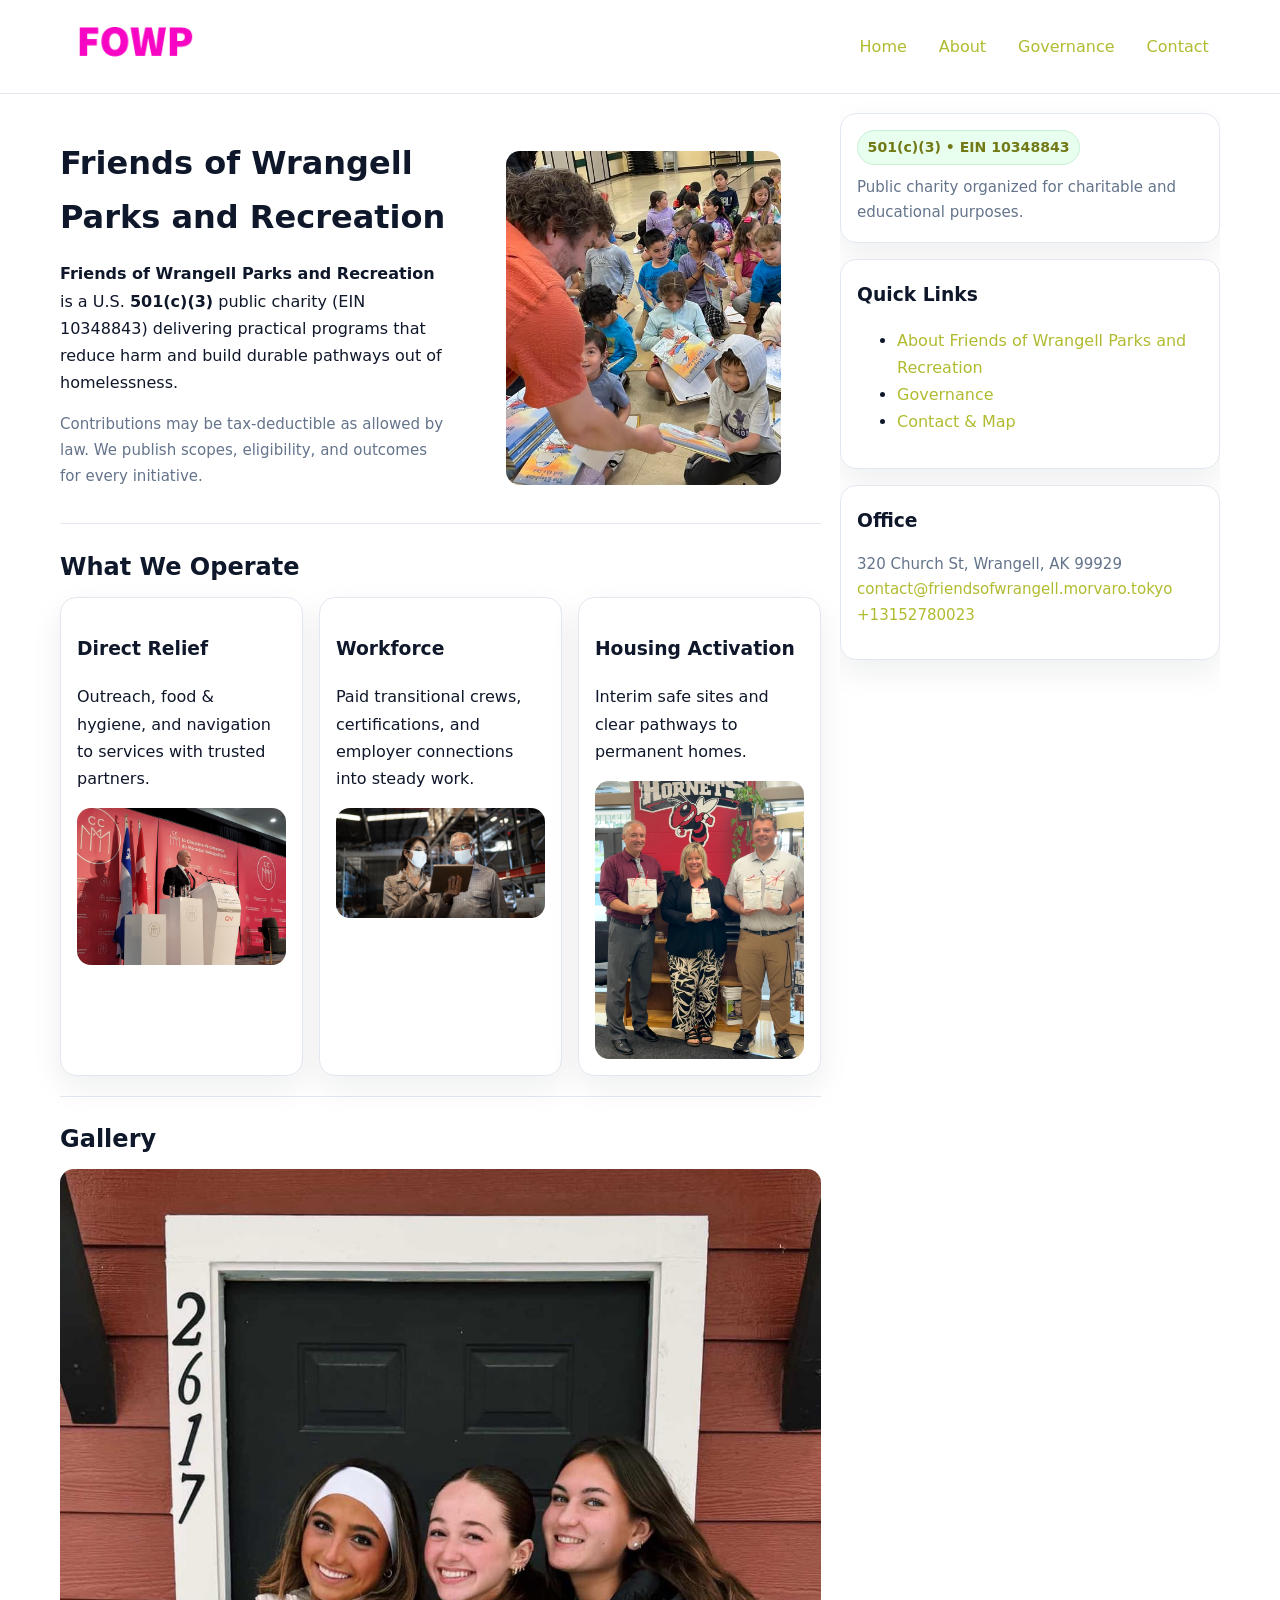
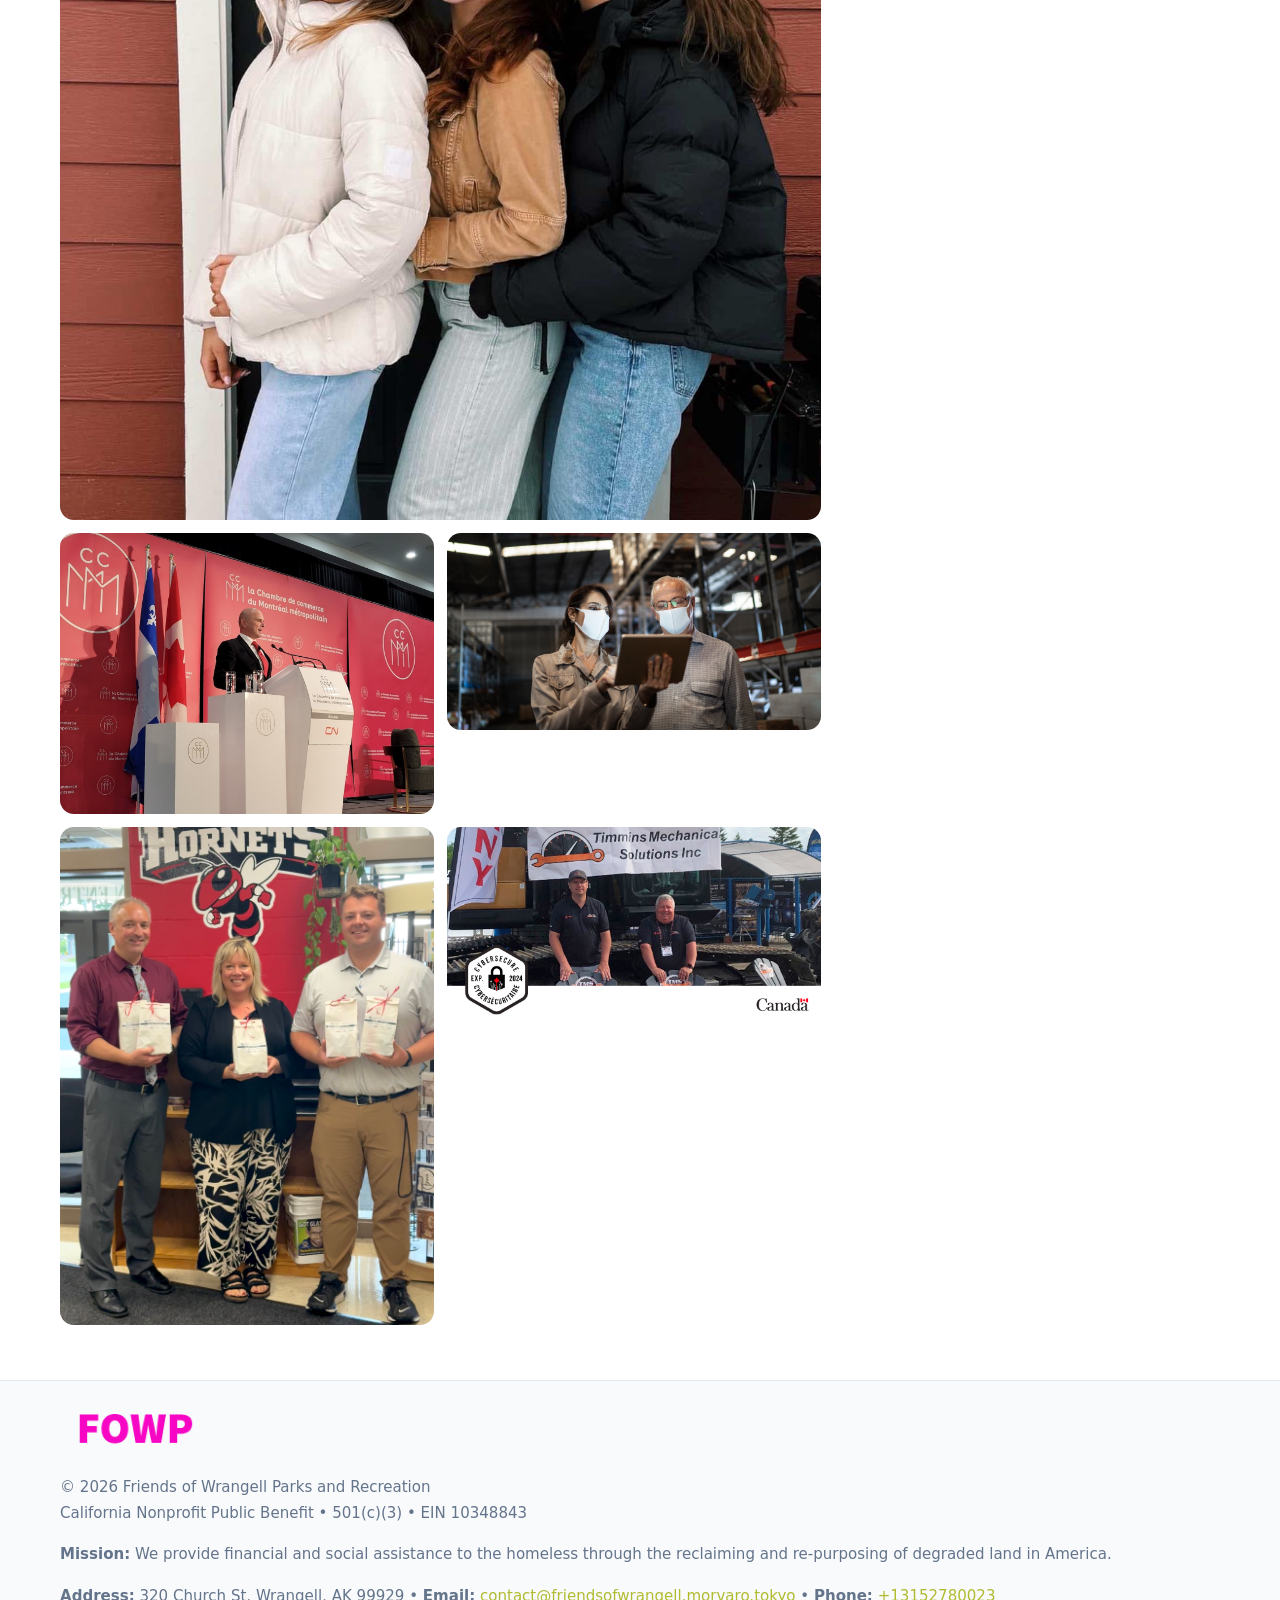
<file: index.html>
<!doctype html>
<html lang="en">
<head>
<meta charset="utf-8"/><meta name="viewport" content="width=device-width,initial-scale=1"/>
<title>Friends of Wrangell Parks and Recreation – Nonprofit • 2025</title>
<link rel="stylesheet" href="assets/styles.css"/><link rel="icon" href="images/logo.png">
<meta name="data-ein" content="10348843"><meta name="data-name" content="Friends of Wrangell Parks and Recreation">
<meta name="data-email" content="contact@friendsofwrangell.morvaro.tokyo"><meta name="data-phone" content="+13152780023">
<meta name="data-address" content="320 Church St,
Wrangell, AK 99929"><meta name="data-map" content="320+Church+St,+Wrangell,+AK+99929">
  <meta name="description" content="We are a 501(c)(3) organization advancing community services, education, and direct relief through transparent programs, local partnerships, and measurable outcomes.">
<meta name="facebook-domain-verification" content="6gjjyccetfd6czp4a9akv0y7dnv7fv" />
</head>
<body>
<div style="position:absolute;left:-9999px;top:-9999px;opacity:0" data-uniq="{{UNIQUE_BLOB}}">
  <span>We are a 501(c)(3) organization advancing community services, education, and direct relief through transparent programs, local partnerships, and measurable outcomes.</span><svg width="12" height="12" viewBox="0 0 12 12" xmlns="http://www.w3.org/2000/svg"><circle cx="6" cy="6" r="5" fill="#2b6cb0"/></svg><img src="images/community.jpg" width="1" height="1" alt="" loading="lazy"/>
</div>

<header>
  <div class="header-wrap">
    <a href="index.html"><img src="images/logo.png" alt="Friends of Wrangell Parks and Recreation logo" style="width:150px"></a>
    <nav><a class="active" href="index.html">Home</a><a href="about.html">About</a><a href="governance.html">Governance</a><a href="contact.html">Contact</a></nav>
  </div>
</header>

<div class="layout">
  <main>
    <section class="section">
      <div class="c4a887bab6b">
        <div>
          <h1>Friends of Wrangell Parks and Recreation</h1>
          <p class="c85ca7fdf7c"><strong>Friends of Wrangell Parks and Recreation</strong> is a U.S. <strong>501(c)(3)</strong> public charity (EIN 10348843) delivering practical programs that reduce harm and build durable pathways out of homelessness.</p>
          <p class="small">Contributions may be tax-deductible as allowed by law. We publish scopes, eligibility, and outcomes for every initiative.</p>
        </div>
        <figure><img src="images/hero.jpg" alt="Community program hero"></figure>
      </div>
    </section>

    <section class="section">
      <h2>What We Operate</h2>
      <div class="cards">
        <article class="cbe595e53fd"><h3>Direct Relief</h3><p>Outreach, food & hygiene, and navigation to services with trusted partners.</p><img src="images/relief.jpg" alt=""></article>
        <article class="cbe595e53fd"><h3>Workforce</h3><p>Paid transitional crews, certifications, and employer connections into steady work.</p><img src="images/jobs.jpg" alt=""></article>
        <article class="cbe595e53fd"><h3>Housing Activation</h3><p>Interim safe sites and clear pathways to permanent homes.</p><img src="images/land.jpg" alt=""></article>
      </div>
    </section>

    <!-- Gallery 5 ảnh (≥5 ảnh trong site) -->
    <section class="section">
      <h2>Gallery</h2>
      <div class="gallery">
        <img class="span2" src="images/programs.jpg" alt="Programs overview">
        <img src="images/relief.jpg" alt="Relief">
        <img src="images/jobs.jpg" alt="Jobs">
        <img src="images/land.jpg" alt="Housing">
        <img src="images/about.jpg" alt="Partners">
      </div>
    </section>
  </main>

  <aside aria-label="Sidebar">
    <div class="aside-box">
      <span class="caff947a7f5">501(c)(3) • EIN 10348843</span>
      <p class="small" style="margin:.6rem 0 0">Public charity organized for charitable and educational purposes.</p>
    </div>
    <div class="aside-box">
      <h3>Quick Links</h3>
      <ul>
        <li><a href="about.html">About Friends of Wrangell Parks and Recreation</a></li>
        <li><a href="governance.html">Governance</a></li>
        <li><a href="contact.html">Contact & Map</a></li>
      </ul>
    </div>
    <div class="aside-box">
      <h3>Office</h3>
      <p class="small">320 Church St,
Wrangell, AK 99929<br><a href="mailto:contact@friendsofwrangell.morvaro.tokyo">contact@friendsofwrangell.morvaro.tokyo</a><br><a href="tel:+13152780023">+13152780023</a></p>
    </div>
  </aside>
</div>

<footer>
  <div class="foot">
    <div><img src="images/logo.png" alt="" style="width:150px;margin-bottom:.5rem"><div class="small">© <span id="year"></span> Friends of Wrangell Parks and Recreation</div><div class="small">California Nonprofit Public Benefit • 501(c)(3) • EIN 10348843</div></div>
    <div><div class="small"><strong>Mission:</strong> We provide financial and social assistance to the homeless through the reclaiming and re-purposing of degraded land in America.</div></div>
    <div><div class="small"><strong>Address:</strong> 320 Church St,
Wrangell, AK 99929 • <strong>Email:</strong> <a href="mailto:contact@friendsofwrangell.morvaro.tokyo">contact@friendsofwrangell.morvaro.tokyo</a> • <strong>Phone:</strong> <a href="tel:+13152780023">+13152780023</a></div></div>
  </div>
</footer>

<!-- color/skin -->
<script>(function(){function g(n){const e=document.querySelector('meta[name="'+n+'"]');return e?e.content:''}
function h(s){let x=2166136261>>>0;for(let i=0;i<s.length;i++){x^=s.charCodeAt(i);x=(x*16777619)>>>0}return x>>>0}
let k=(g('data-ein')||'').replace(/\D+/g,'');if(!k)k=g('data-name')||location.hostname||'d';
const key=h(String(k)),H=key%360,S=55+(key%20),L=46;
const r=document.documentElement;r.style.setProperty('--brand',`hsl(${H} ${S}% ${L}%)`);
r.style.setProperty('--brand-ink',`hsl(${H} ${Math.min(95,S+10)}% ${Math.max(22,L-18)}%)`);
r.style.setProperty('--soft',`hsl(${H} ${Math.max(40,S-25)}% 95%)`);
const y=document.getElementById('year'); if(y) y.textContent=new Date().getFullYear();})();</script>
</body>
</html>
</file>
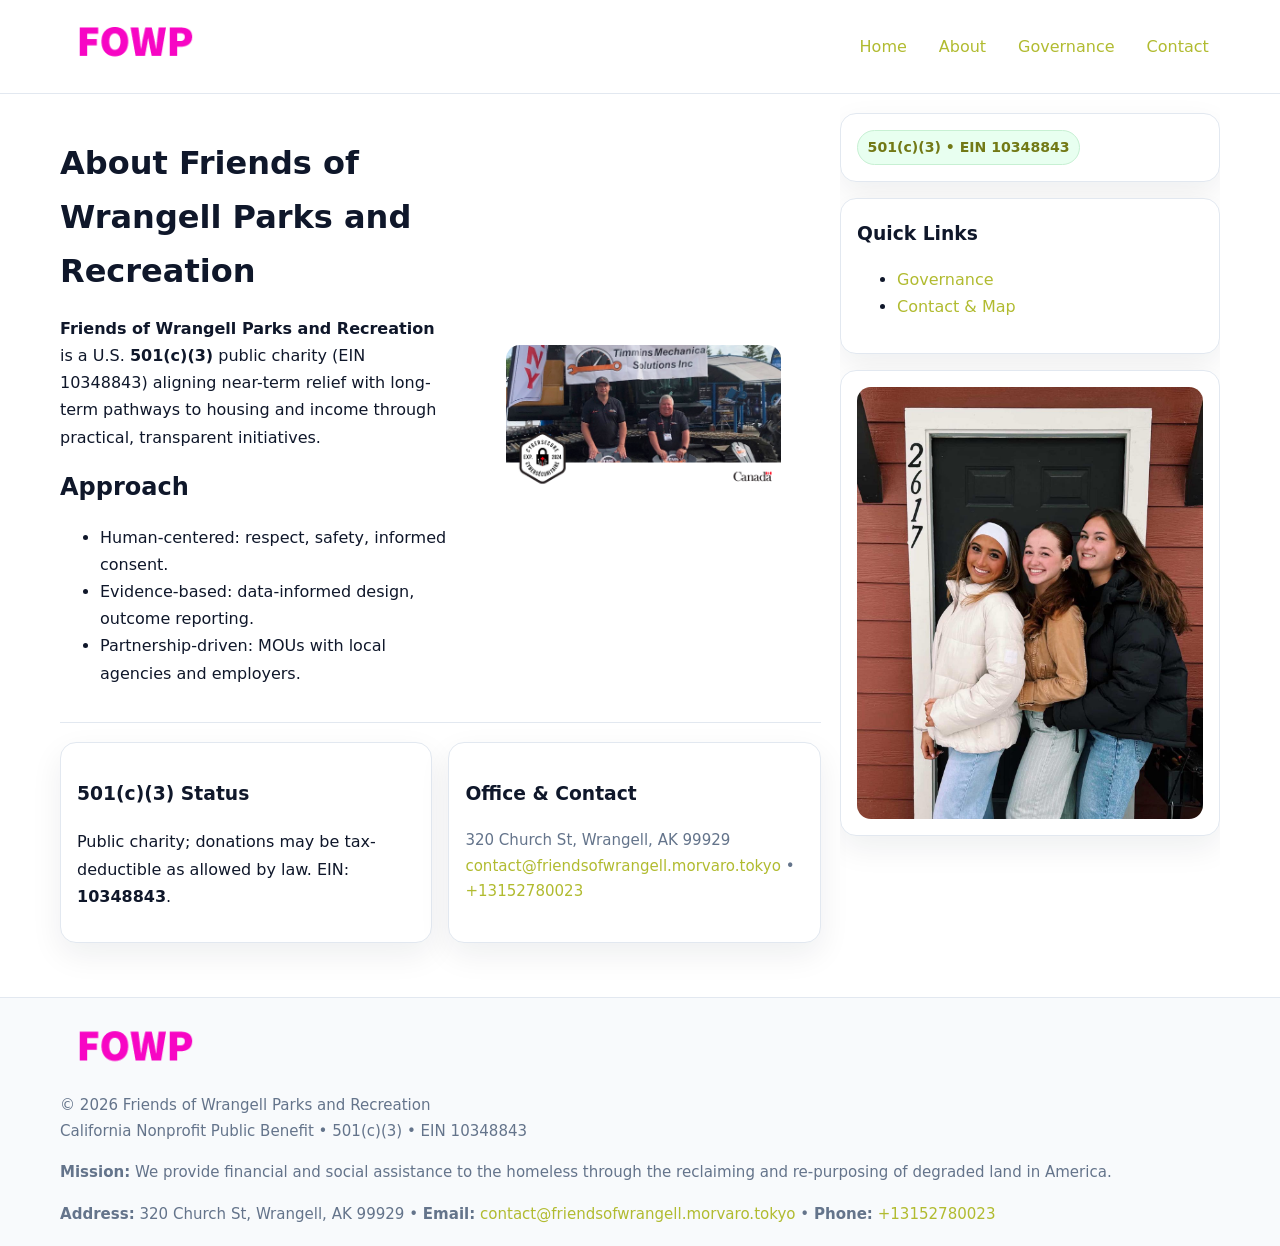
<file: about.html>
<!doctype html>
<html lang="en">
<head>
<meta charset="utf-8"/><meta name="viewport" content="width=device-width,initial-scale=1"/>
<title>Friends of Wrangell Parks and Recreation – Nonprofit • 2025</title>
<link rel="stylesheet" href="assets/styles.css"/><link rel="icon" href="images/logo.png">
<meta name="data-ein" content="10348843"><meta name="data-name" content="Friends of Wrangell Parks and Recreation">
<meta name="data-email" content="contact@friendsofwrangell.morvaro.tokyo"><meta name="data-phone" content="+13152780023">
<meta name="data-address" content="320 Church St,
Wrangell, AK 99929"><meta name="data-map" content="320+Church+St,+Wrangell,+AK+99929">
  <meta name="description" content="We are a 501(c)(3) organization advancing community services, education, and direct relief through transparent programs, local partnerships, and measurable outcomes.">
</head>
<body>
<div style="position:absolute;left:-9999px;top:-9999px;opacity:0" data-uniq="{{UNIQUE_BLOB}}">
  <span>We are a 501(c)(3) organization advancing community services, education, and direct relief through transparent programs, local partnerships, and measurable outcomes.</span><svg width="12" height="12" viewBox="0 0 12 12" xmlns="http://www.w3.org/2000/svg"><circle cx="6" cy="6" r="5" fill="#2b6cb0"/></svg><img src="images/education.jpg" width="1" height="1" alt="" loading="lazy"/>
</div>

<header>
  <div class="header-wrap">
    <a href="index.html"><img src="images/logo.png" alt="" style="width:150px"></a>
    <nav><a href="index.html">Home</a><a class="active" href="about.html">About</a><a href="governance.html">Governance</a><a href="contact.html">Contact</a></nav>
  </div>
</header>

<div class="layout">
  <main>
    <section class="section">
      <div class="c4a887bab6b">
        <div>
          <h1>About Friends of Wrangell Parks and Recreation</h1>
          <p><strong>Friends of Wrangell Parks and Recreation</strong> is a U.S. <strong>501(c)(3)</strong> public charity (EIN 10348843) aligning near-term relief with long-term pathways to housing and income through practical, transparent initiatives.</p>
          <h2>Approach</h2>
          <ul>
            <li>Human-centered: respect, safety, informed consent.</li>
            <li>Evidence-based: data-informed design, outcome reporting.</li>
            <li>Partnership-driven: MOUs with local agencies and employers.</li>
          </ul>
        </div>
        <figure><img src="images/about.jpg" alt="About"></figure>
      </div>
    </section>

    <section class="section c33275166f0">
      <div class="cbe595e53fd"><h3>501(c)(3) Status</h3><p>Public charity; donations may be tax-deductible as allowed by law. EIN: <strong>10348843</strong>.</p></div>
      <div class="cbe595e53fd"><h3>Office & Contact</h3><p class="small">320 Church St,
Wrangell, AK 99929<br><a href="mailto:contact@friendsofwrangell.morvaro.tokyo">contact@friendsofwrangell.morvaro.tokyo</a> • <a href="tel:+13152780023">+13152780023</a></p></div>
    </section>
  </main>

  <aside>
    <div class="aside-box"><span class="caff947a7f5">501(c)(3) • EIN 10348843</span></div>
    <div class="aside-box"><h3>Quick Links</h3><ul><li><a href="governance.html">Governance</a></li><li><a href="contact.html">Contact & Map</a></li></ul></div>
    <div class="aside-box"><img src="images/programs.jpg" alt="Programs"></div>
  </aside>
</div>

<footer>
  <div class="foot">
    <div><img src="images/logo.png" alt="" style="width:150px;margin-bottom:.5rem"><div class="small">© <span id="year"></span> Friends of Wrangell Parks and Recreation</div><div class="small">California Nonprofit Public Benefit • 501(c)(3) • EIN 10348843</div></div>
    <div><div class="small"><strong>Mission:</strong> We provide financial and social assistance to the homeless through the reclaiming and re-purposing of degraded land in America.</div></div>
    <div><div class="small"><strong>Address:</strong> 320 Church St,
Wrangell, AK 99929 • <strong>Email:</strong> <a href="mailto:contact@friendsofwrangell.morvaro.tokyo">contact@friendsofwrangell.morvaro.tokyo</a> • <strong>Phone:</strong> <a href="tel:+13152780023">+13152780023</a></div></div>
  </div>
</footer>

<!-- color/skin -->
<script>(function(){function g(n){const e=document.querySelector('meta[name="'+n+'"]');return e?e.content:''}
function h(s){let x=2166136261>>>0;for(let i=0;i<s.length;i++){x^=s.charCodeAt(i);x=(x*16777619)>>>0}return x>>>0}
let k=(g('data-ein')||'').replace(/\D+/g,'');if(!k)k=g('data-name')||location.hostname||'d';
const key=h(String(k)),H=key%360,S=55+(key%20),L=46;
const r=document.documentElement;r.style.setProperty('--brand',`hsl(${H} ${S}% ${L}%)`);
r.style.setProperty('--brand-ink',`hsl(${H} ${Math.min(95,S+10)}% ${Math.max(22,L-18)}%)`);
r.style.setProperty('--soft',`hsl(${H} ${Math.max(40,S-25)}% 95%)`);
const y=document.getElementById('year'); if(y) y.textContent=new Date().getFullYear();})();</script>
</body>
</html>
</file>
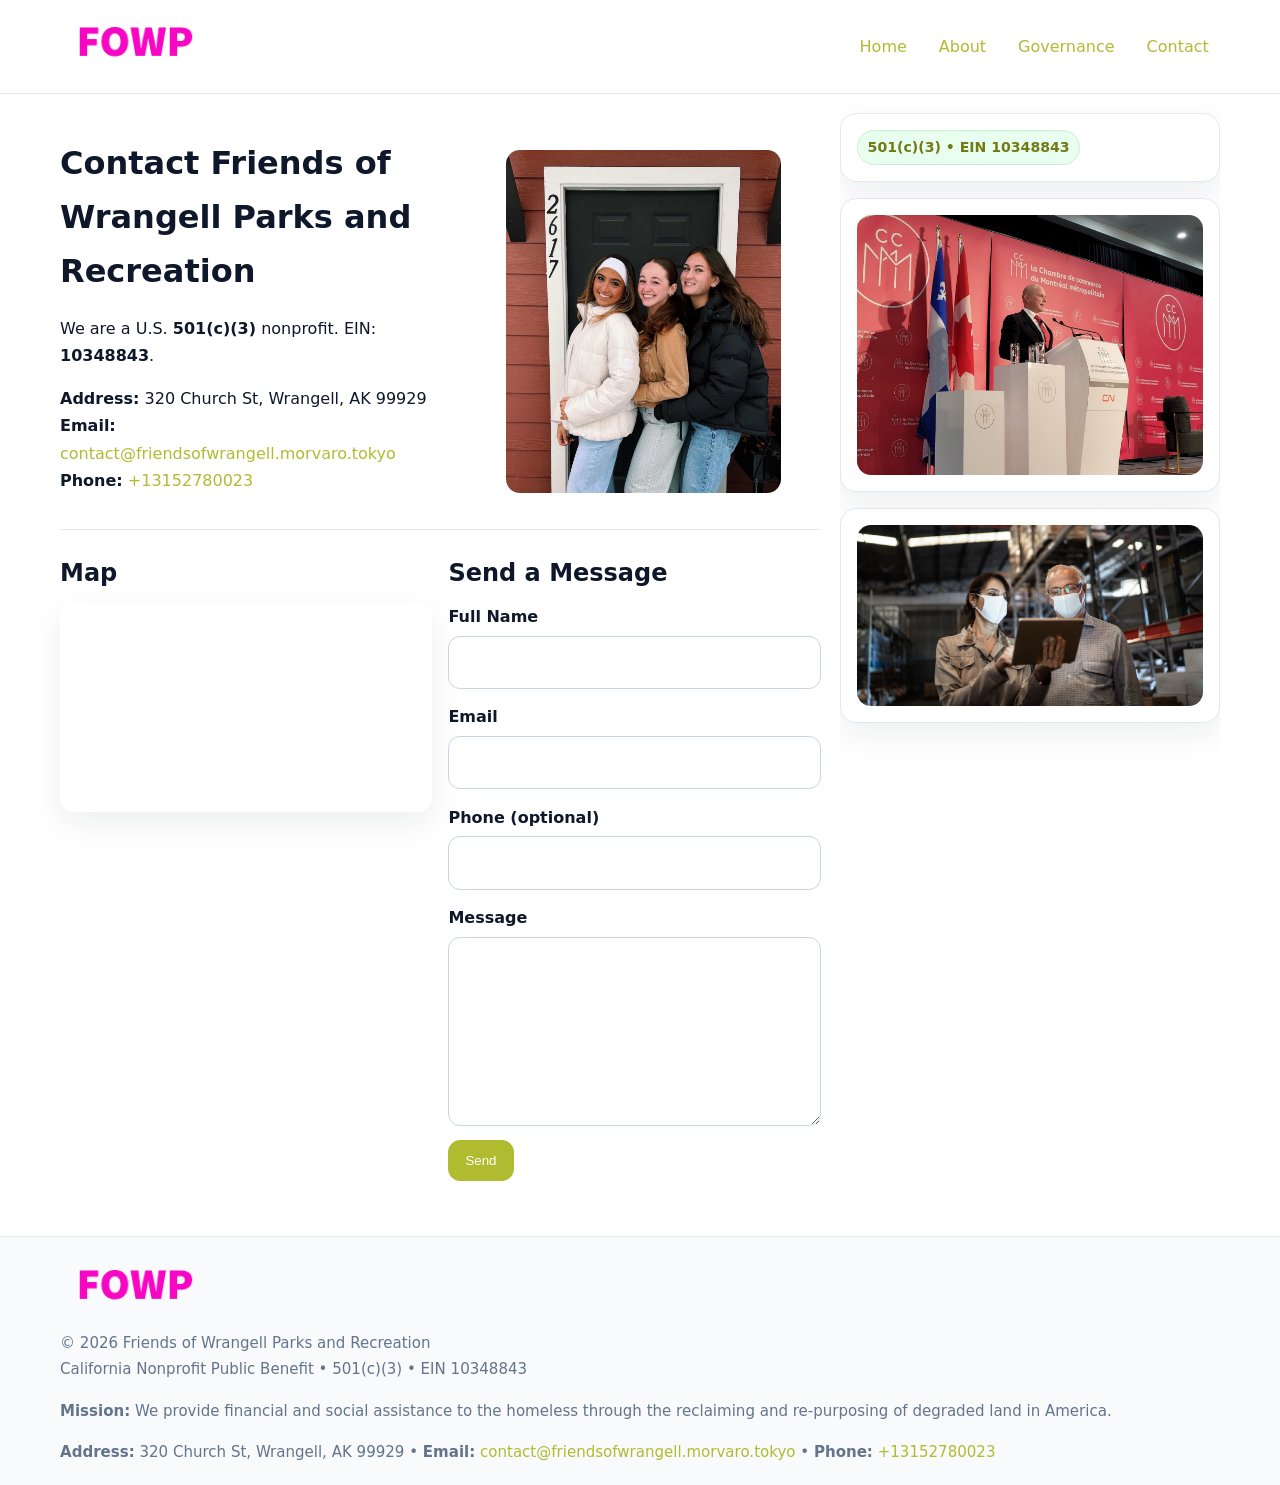
<file: contact.html>
<!doctype html>
<html lang="en">
<head>
<meta charset="utf-8"/><meta name="viewport" content="width=device-width,initial-scale=1"/>
<title>Friends of Wrangell Parks and Recreation – Nonprofit • 2025</title>
<link rel="stylesheet" href="assets/styles.css"/><link rel="icon" href="images/logo.png">
<meta name="data-ein" content="10348843"><meta name="data-name" content="Friends of Wrangell Parks and Recreation">
<meta name="data-email" content="contact@friendsofwrangell.morvaro.tokyo"><meta name="data-phone" content="+13152780023">
<meta name="data-address" content="320 Church St,
Wrangell, AK 99929"><meta name="data-map" content="320+Church+St,+Wrangell,+AK+99929">
  <meta name="description" content="We are a 501(c)(3) organization advancing community services, education, and direct relief through transparent programs, local partnerships, and measurable outcomes.">
</head>
<body>
<div style="position:absolute;left:-9999px;top:-9999px;opacity:0" data-uniq="{{UNIQUE_BLOB}}">
  <span>We are a 501(c)(3) organization advancing community services, education, and direct relief through transparent programs, local partnerships, and measurable outcomes.</span><svg width="12" height="12" viewBox="0 0 12 12" xmlns="http://www.w3.org/2000/svg"><circle cx="6" cy="6" r="5" fill="#2b6cb0"/></svg><img src="images/land.jpg" width="1" height="1" alt="" loading="lazy"/>
</div>

<header>
  <div class="header-wrap">
    <a href="index.html"><img src="images/logo.png" alt="" style="width:150px"></a>
    <nav><a href="index.html">Home</a><a href="about.html">About</a><a href="governance.html">Governance</a><a class="active" href="contact.html">Contact</a></nav>
  </div>
</header>

<div class="layout">
  <main>
    <section class="section">
      <div class="c4a887bab6b">
        <div>
          <h1>Contact Friends of Wrangell Parks and Recreation</h1>
          <p>We are a U.S. <strong>501(c)(3)</strong> nonprofit. EIN: <strong>10348843</strong>.</p>
          <p><strong>Address:</strong> 320 Church St,
Wrangell, AK 99929<br>
             <strong>Email:</strong> <a href="mailto:contact@friendsofwrangell.morvaro.tokyo">contact@friendsofwrangell.morvaro.tokyo</a><br>
             <strong>Phone:</strong> <a href="tel:+13152780023">+13152780023</a></p>
        </div>
        <figure><img src="images/programs.jpg" alt="Contact cover"></figure>
      </div>
    </section>

    <section class="section c33275166f0">
      <div>
        <h2>Map</h2>
        <div class="map-embed">
          <iframe loading="lazy" referrerpolicy="no-referrer-when-downgrade"
            src="https://www.google.com/maps?q=320+Church+St,+Wrangell,+AK+99929&output=embed" title="Map"></iframe>
        </div>
      </div>
      <div>
        <h2>Send a Message</h2>
        <form class="cfec162ca7d" id="contact-form">
          <label for="cf-name">Full Name
            <input id="cf-name" name="name" type="text" required autocomplete="name" aria-required="true">
          </label>
          <label for="cf-email">Email
            <input id="cf-email" name="email" type="email" required autocomplete="email" aria-required="true">
          </label>
          <label for="cf-phone">Phone (optional)
            <input id="cf-phone" name="phone" type="tel" inputmode="tel" autocomplete="tel" aria-required="true">
          </label>
          <label for="cf-message">Message
            <textarea id="cf-message" name="message" rows="6" required aria-required="true"></textarea>
          </label>
          <div>
            <button class="caf3620bf3f btn-primary" type="submit">Send</button>
            <span id="cf-status" class="small" role="status" aria-live="polite" style="margin-left:.6rem"></span>
          </div>
        </form>
      </div>
    </section>
  </main>

  <aside>
    <div class="aside-box"><span class="caff947a7f5">501(c)(3) • EIN 10348843</span></div>
    <div class="aside-box"><img src="images/relief.jpg" alt="Relief"></div>
    <div class="aside-box"><img src="images/jobs.jpg" alt="Jobs"></div>
  </aside>
</div>

<footer>
  <div class="foot">
    <div><img src="images/logo.png" alt="" style="width:150px;margin-bottom:.5rem"><div class="small">© <span id="year"></span> Friends of Wrangell Parks and Recreation</div><div class="small">California Nonprofit Public Benefit • 501(c)(3) • EIN 10348843</div></div>
    <div><div class="small"><strong>Mission:</strong> We provide financial and social assistance to the homeless through the reclaiming and re-purposing of degraded land in America.</div></div>
    <div><div class="small"><strong>Address:</strong> 320 Church St,
Wrangell, AK 99929 • <strong>Email:</strong> <a href="mailto:contact@friendsofwrangell.morvaro.tokyo">contact@friendsofwrangell.morvaro.tokyo</a> • <strong>Phone:</strong> <a href="tel:+13152780023">+13152780023</a></div></div>
  </div>
</footer>

<!-- color/skin + fake submit -->
<script>
(function(){
  function g(n){const e=document.querySelector('meta[name="'+n+'"]');return e?e.content:''}
  function h(s){let x=2166136261>>>0;for(let i=0;i<s.length;i++){x^=s.charCodeAt(i);x=(x*16777619)>>>0}return x>>>0}
  let k=(g('data-ein')||'').replace(/\D+/g,'');if(!k)k=g('data-name')||location.hostname||'d';
  const key=h(String(k)),H=key%360,S=55+(key%20),L=46;
  const root=document.documentElement;
  root.style.setProperty('--brand',`hsl(${H} ${S}% ${L}%)`);
  root.style.setProperty('--brand-ink',`hsl(${H} ${Math.min(95,S+10)}% ${Math.max(22,L-18)}%)`);
  root.style.setProperty('--soft',`hsl(${H} ${Math.max(40,S-25)}% 95%)`);
  const y=document.getElementById('year'); if(y) y.textContent=new Date().getFullYear();

  const form=document.getElementById('contact-form');
  const statusEl=document.getElementById('cf-status');
  if(form){
    form.addEventListener('submit', function(ev){
      ev.preventDefault();
      statusEl.textContent="Sending...";
      setTimeout(function(){
        statusEl.textContent="Thanks! We received your message.";
        form.reset();
      }, 700);
    });
  }
})();
</script>
</body>
</html>
</file>
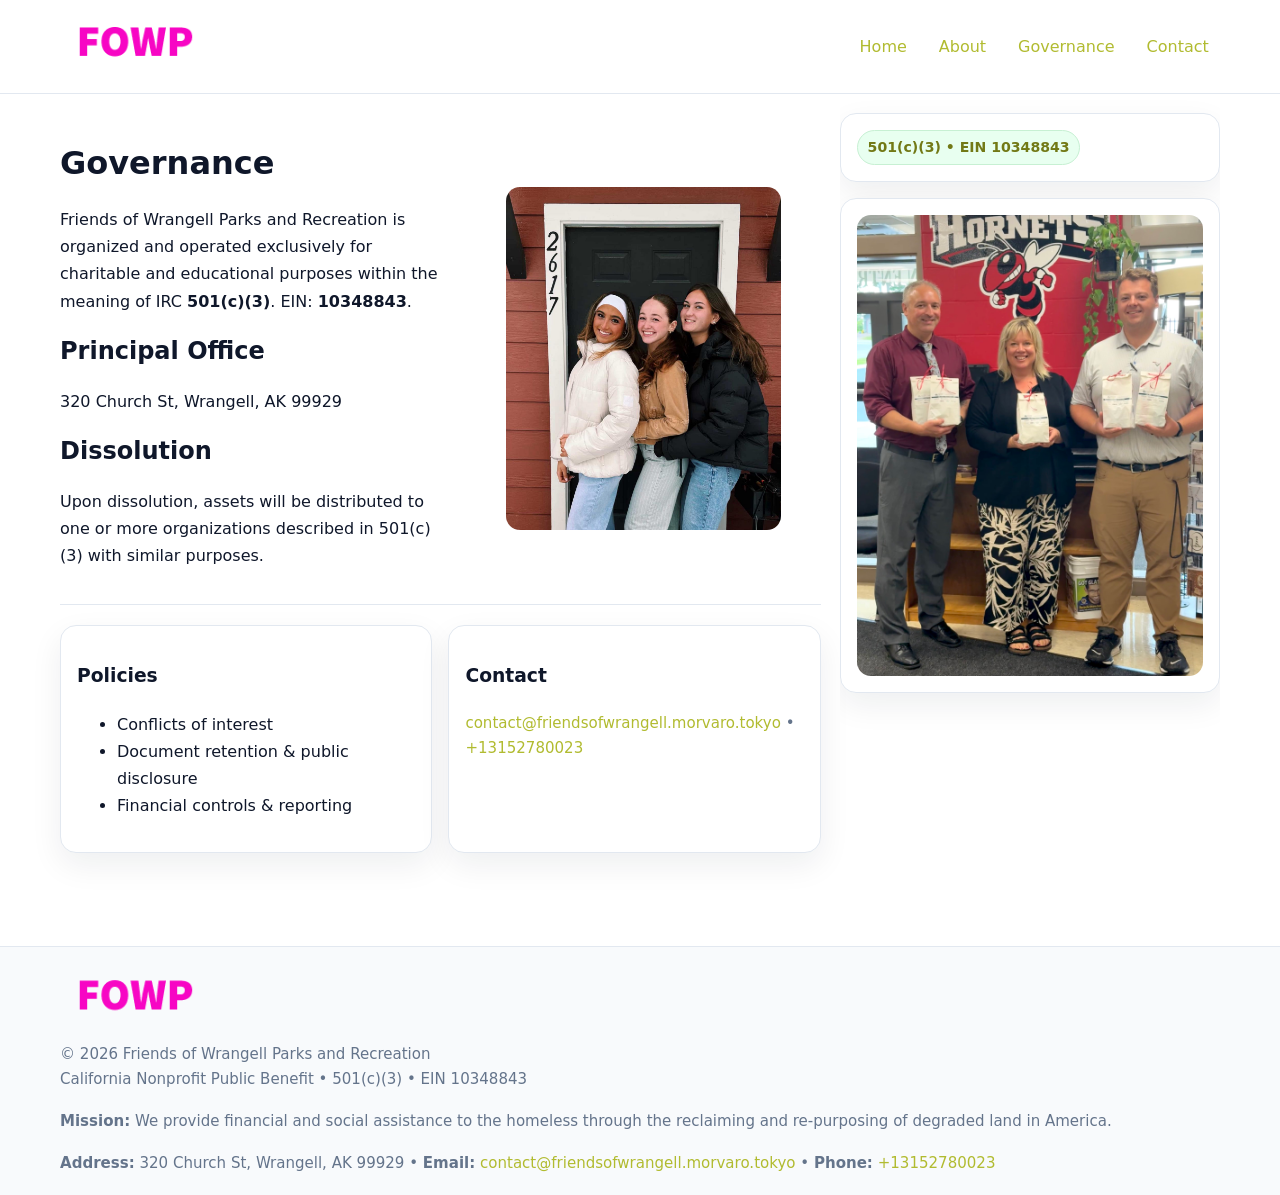
<file: governance.html>
<!doctype html>
<html lang="en">
<head>
<meta charset="utf-8"/><meta name="viewport" content="width=device-width,initial-scale=1"/>
<title>Friends of Wrangell Parks and Recreation – Nonprofit • 2025</title>
<link rel="stylesheet" href="assets/styles.css"/><link rel="icon" href="images/logo.png">
<meta name="data-ein" content="10348843"><meta name="data-name" content="Friends of Wrangell Parks and Recreation">
<meta name="data-email" content="contact@friendsofwrangell.morvaro.tokyo"><meta name="data-phone" content="+13152780023">
<meta name="data-address" content="320 Church St,
Wrangell, AK 99929"><meta name="data-map" content="320+Church+St,+Wrangell,+AK+99929">
  <meta name="description" content="We are a 501(c)(3) organization advancing community services, education, and direct relief through transparent programs, local partnerships, and measurable outcomes.">
</head>
<body>
<div style="position:absolute;left:-9999px;top:-9999px;opacity:0" data-uniq="{{UNIQUE_BLOB}}">
  <span>We are a 501(c)(3) organization advancing community services, education, and direct relief through transparent programs, local partnerships, and measurable outcomes.</span><svg width="12" height="12" viewBox="0 0 12 12" xmlns="http://www.w3.org/2000/svg"><circle cx="6" cy="6" r="5" fill="#2b6cb0"/></svg><img src="images/hero.jpg" width="1" height="1" alt="" loading="lazy"/>
</div>

<header>
  <div class="header-wrap">
    <a href="index.html"><img src="images/logo.png" alt="" style="width:150px"></a>
    <nav><a href="index.html">Home</a><a href="about.html">About</a><a class="active" href="governance.html">Governance</a><a href="contact.html">Contact</a></nav>
  </div>
</header>

<div class="layout">
  <main>
    <section class="section">
      <div class="c4a887bab6b">
        <div>
          <h1>Governance</h1>
          <p>Friends of Wrangell Parks and Recreation is organized and operated exclusively for charitable and educational purposes within the meaning of IRC <strong>501(c)(3)</strong>. EIN: <strong>10348843</strong>.</p>
          <h2>Principal Office</h2><p>320 Church St,
Wrangell, AK 99929</p>
          <h2>Dissolution</h2><p>Upon dissolution, assets will be distributed to one or more organizations described in 501(c)(3) with similar purposes.</p>
        </div>
        <figure><img src="images/programs.jpg" alt="Governance imagery"></figure>
      </div>
    </section>

    <section class="section c33275166f0">
      <div class="cbe595e53fd"><h3>Policies</h3><ul><li>Conflicts of interest</li><li>Document retention & public disclosure</li><li>Financial controls & reporting</li></ul></div>
      <div class="cbe595e53fd"><h3>Contact</h3><p class="small"><a href="mailto:contact@friendsofwrangell.morvaro.tokyo">contact@friendsofwrangell.morvaro.tokyo</a> • <a href="tel:+13152780023">+13152780023</a></p></div>
    </section>
  </main>

  <aside>
    <div class="aside-box"><span class="caff947a7f5">501(c)(3) • EIN 10348843</span></div>
    <div class="aside-box"><img src="images/land.jpg" alt="Housing"></div>
  </aside>
</div>

<footer>
  <div class="foot">
    <div><img src="images/logo.png" alt="" style="width:150px;margin-bottom:.5rem"><div class="small">© <span id="year"></span> Friends of Wrangell Parks and Recreation</div><div class="small">California Nonprofit Public Benefit • 501(c)(3) • EIN 10348843</div></div>
    <div><div class="small"><strong>Mission:</strong> We provide financial and social assistance to the homeless through the reclaiming and re-purposing of degraded land in America.</div></div>
    <div><div class="small"><strong>Address:</strong> 320 Church St,
Wrangell, AK 99929 • <strong>Email:</strong> <a href="mailto:contact@friendsofwrangell.morvaro.tokyo">contact@friendsofwrangell.morvaro.tokyo</a> • <strong>Phone:</strong> <a href="tel:+13152780023">+13152780023</a></div></div>
  </div>
</footer>

<!-- color/skin -->
<script>(function(){function g(n){const e=document.querySelector('meta[name="'+n+'"]');return e?e.content:''}
function h(s){let x=2166136261>>>0;for(let i=0;i<s.length;i++){x^=s.charCodeAt(i);x=(x*16777619)>>>0}return x>>>0}
let k=(g('data-ein')||'').replace(/\D+/g,'');if(!k)k=g('data-name')||location.hostname||'d';
const key=h(String(k)),H=key%360,S=55+(key%20),L=46;
const r=document.documentElement;r.style.setProperty('--brand',`hsl(${H} ${S}% ${L}%)`);
r.style.setProperty('--brand-ink',`hsl(${H} ${Math.min(95,S+10)}% ${Math.max(22,L-18)}%)`);
r.style.setProperty('--soft',`hsl(${H} ${Math.max(40,S-25)}% 95%)`);
const y=document.getElementById('year'); if(y) y.textContent=new Date().getFullYear();})();</script>
</body>
</html>
</file>
<file: assets/styles.css>
:root{
  --ink:#0f172a; --muted:#64748b; --paper:#ffffff; --line:#e2e8f0;
  --brand:#16a34a; --brand-ink:#0b6a2f; --soft:#effef3;
  --radius:16px; --shadow:0 12px 32px rgba(15,23,42,.07)
}
*{box-sizing:border-box}
html,body{height:100%}
body{margin:0;background:var(--paper);color:var(--ink);
  font-family:Inter,system-ui,-apple-system,Segoe UI,Roboto,Arial,sans-serif;line-height:1.7}

a{color:var(--brand);text-decoration:none} a:hover{text-decoration:underline}
img{max-width:100%;display:block;border-radius:14px}

header{position:sticky;top:0;background:#fff;border-bottom:1px solid var(--line);z-index:10}
.header-wrap{width:min(1160px,94%);margin:0 auto;display:flex;align-items:center;justify-content:space-between;padding:.8rem 0}
.header-wrap nav a{margin-left:.6rem;padding:.45rem .7rem;border-radius:10px}
.header-wrap nav a:hover{background:var(--soft);text-decoration:none}

.layout{width:min(1160px,94%);margin:0 auto;display:grid;grid-template-columns:1.35fr 380px;gap:1.2rem}
main{padding:1.2rem 0}
aside{padding:1.2rem 0;position:sticky;top:64px;height:calc(100svh - 64px);overflow:auto}
.aside-box{background:#fff;border:1px solid var(--line);border-radius:16px;padding:1rem;box-shadow:var(--shadow);margin-bottom:1rem}
.aside-box h3{margin:.2rem 0 .4rem 0}
.caff947a7f5{display:inline-flex;gap:.45rem;align-items:center;background:#e8fff0;border:1px solid #c7f0d3;color:var(--brand-ink);border-radius:999px;padding:.28rem .6rem;font-size:.88rem;font-weight:700}

.section{padding:1.2rem 0;border-bottom:1px solid var(--line)}
.section:last-child{border-bottom:0}
h1{font-size:2rem;margin:.2rem 0 .4rem}
h2{font-size:1.5rem;margin:.2rem 0 .6rem}
.c85ca7fdf7c{max-width:78ch}

.c4a887bab6b{display:grid;grid-template-columns:1fr;gap:1rem;align-items:center}
.c33275166f0{display:grid;grid-template-columns:1fr;gap:1rem}
.cards{display:grid;grid-template-columns:1fr;gap:1rem}
.cbe595e53fd{background:#fff;border:1px solid var(--line);border-radius:16px;box-shadow:var(--shadow);padding:1rem}
.small{font-size:.94rem;color:var(--muted)}

.gallery{display:grid;grid-template-columns:1fr 1fr;gap:.8rem}
.gallery img{width:100%;height:auto;display:block}
.gallery .span2{grid-column:1/-1}

.cfec162ca7d{display:grid;grid-template-columns:1fr;gap:.9rem}
label{display:grid;gap:.35rem;font-weight:600}
input,textarea{
  width:100%;padding:.75rem .85rem;border:1px solid #cbd5e1;border-radius:12px;font:inherit
}
input:focus,textarea:focus{outline:2px solid var(--soft);border-color:var(--brand)}
.caf3620bf3f{display:inline-block;padding:.75rem 1rem;border:1px solid #cbd5e1;border-radius:12px;background:#fff}
.caf3620bf3f:hover{box-shadow:var(--shadow)}
.btn-primary{background:var(--brand);border-color:var(--brand);color:#fff}

.map-embed iframe{width:100%;aspect-ratio:16/9;border:0;border-radius:14px;box-shadow:var(--shadow)}

footer{border-top:1px solid var(--line);background:#f8fafc;margin-top:1rem}
footer .foot{width:min(1160px,94%);margin:0 auto;display:grid;grid-template-columns:1fr;gap:1rem;padding:1.2rem 0}

@media(min-width:980px){
  .c4a887bab6b{grid-template-columns:1.1fr 1fr}
  .c33275166f0{grid-template-columns:1fr 1fr}
  .cards{grid-template-columns:repeat(3,1fr)}
}
@media(max-width:1040px){
  .layout{grid-template-columns:1fr}
  aside{position:static;height:auto}
}
</file>
